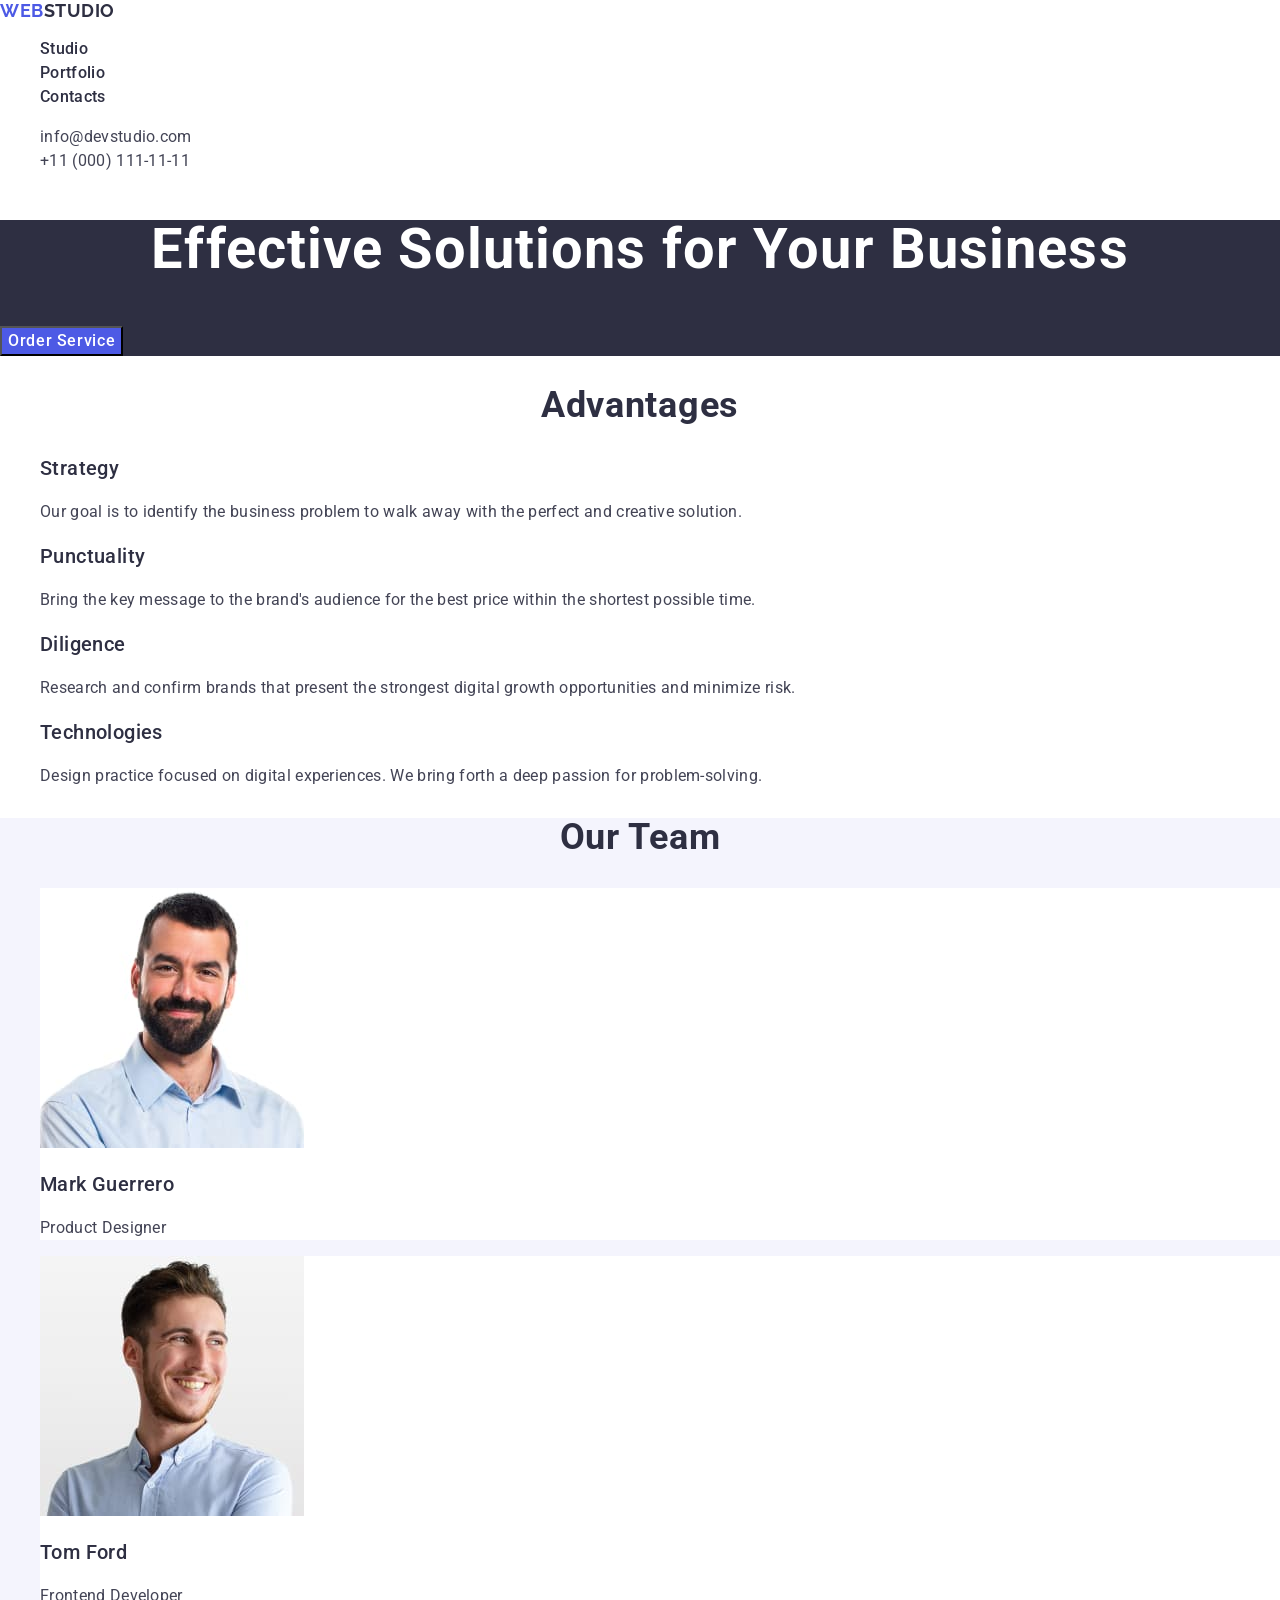
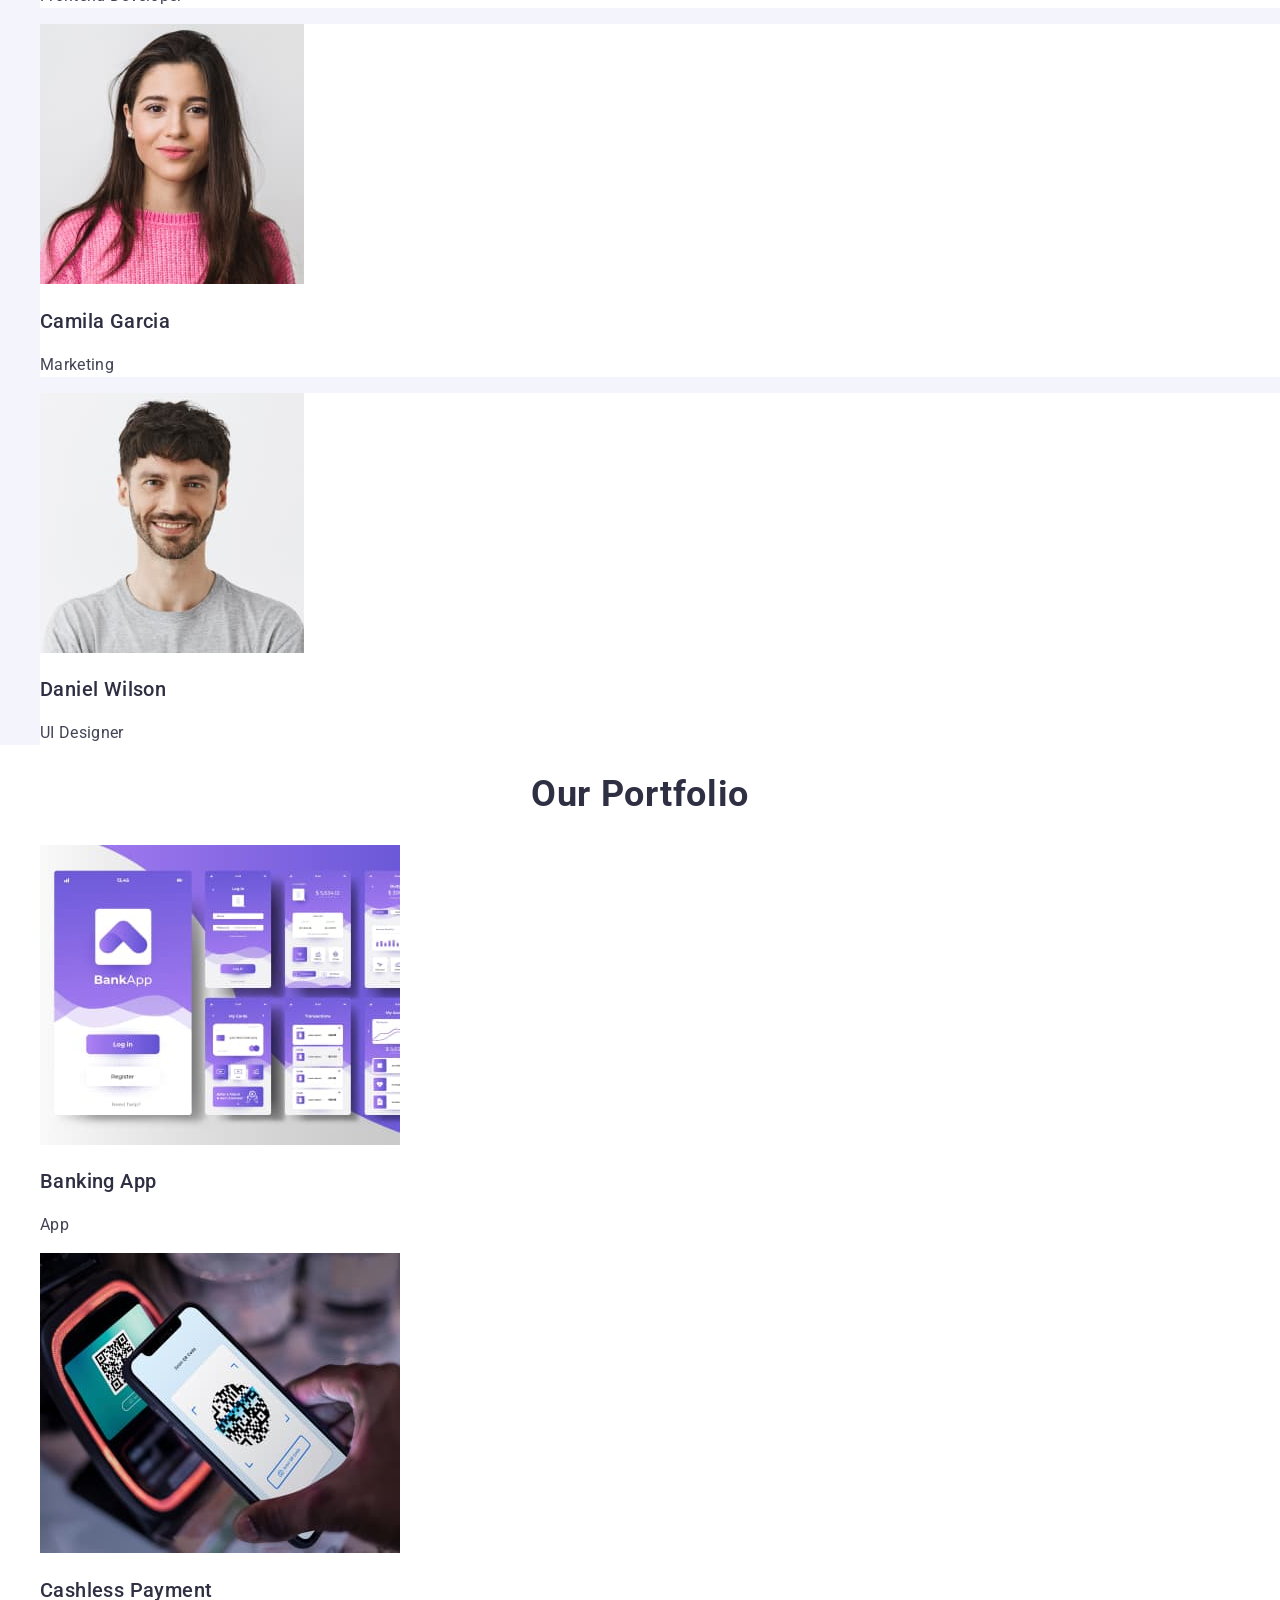
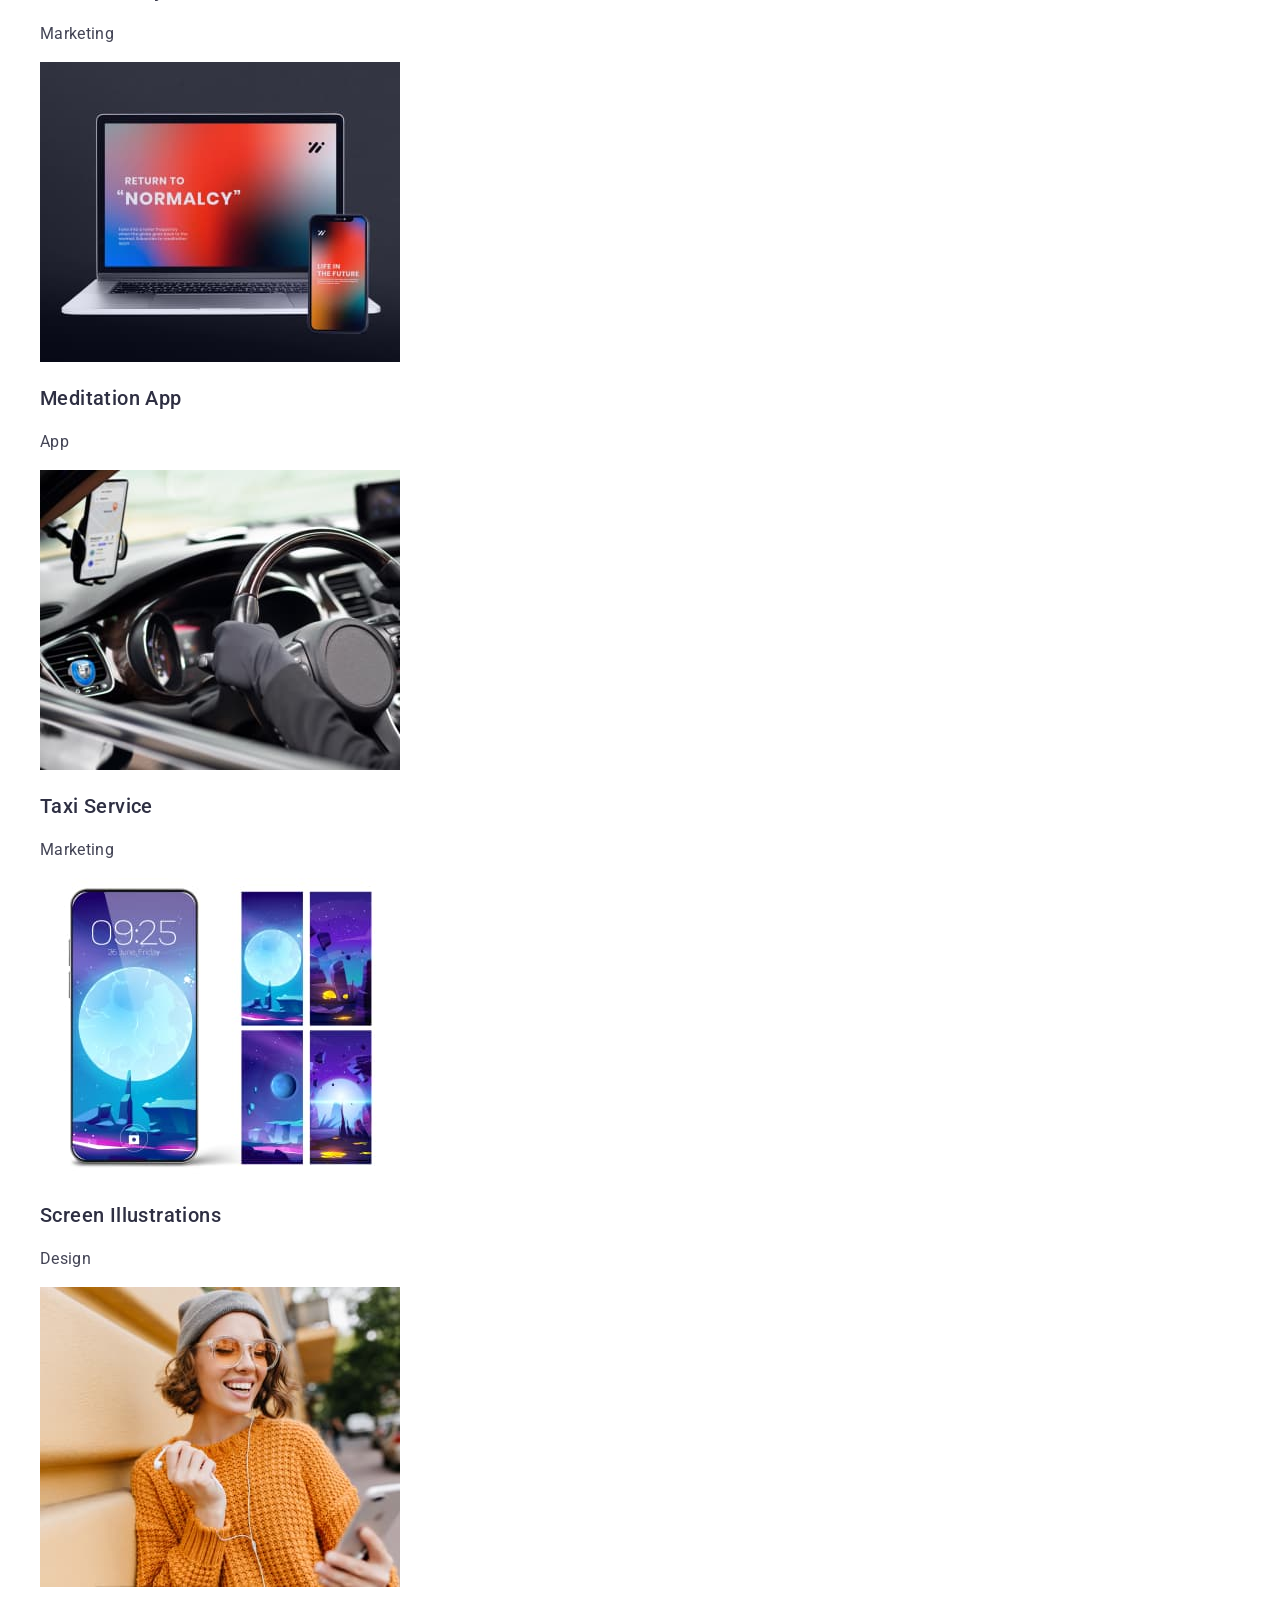
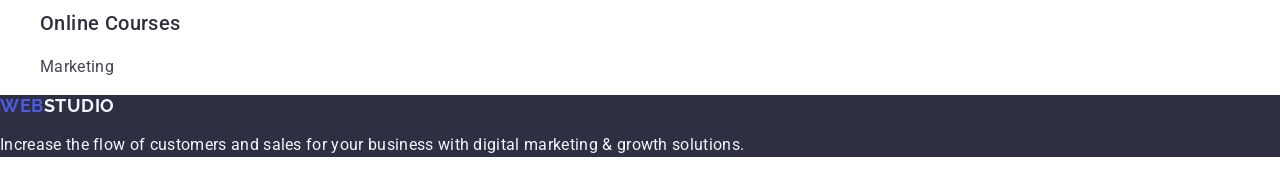
<file: index.html>
<!DOCTYPE html>
<html lang="en">
  <head>
    <meta charset="UTF-8" />
    <meta name="viewport" content="width=device-width, initial-scale=1.0" />
    <title>WebStudio</title>
    <link rel="preconnect" href="https://fonts.googleapis.com" />
    <link rel="preconnect" href="https://fonts.gstatic.com" crossorigin />
    <link
      href="https://fonts.googleapis.com/css2?family=Raleway:wght@700&family=Roboto:wght@400;500;700&family=Tangerine&display=swap"
      rel="stylesheet"
    />
    <link
      rel="stylesheet"
      href="https://cdn.jsdelivr.net/npm/modern-normalize@2.0.0/modern-normalize.min.css"
    />
    <link rel="stylesheet" href="./css/styles.css" />
  </head>
  <body>
    <!-- Header section -->
    <header>
      <nav>
        <a href="./index.html" class="logo-text"
          >Web<span class="logo-header-accent">Studio</span></a
        >
        <ul>
          <li><a href="./index.html" class="nav-item">Studio</a></li>
          <li><a href="" class="nav-item">Portfolio</a></li>
          <li><a href="" class="nav-item">Contacts</a></li>
        </ul>
      </nav>
      <address class="address">
        <ul>
          <li>
            <a href="mailto:info@devstudio.com" class="address-link"
              >info@devstudio.com</a
            >
          </li>

          <li>
            <a href="tel:+110001111111" class="address-link"
              >+11 (000) 111-11-11</a
            >
          </li>
        </ul>
      </address>
    </header>

    <!-- Unique content -->
    <main>
      <!-- Hero section -->
      <section class="hero">
        <h1 class="hero-title">Effective Solutions for Your Business</h1>
        <button type="button" class="button hero-btn">Order Service</button>
      </section>
      <!-- Advantages section -->
      <section>
        <h2 class="section-title">Advantages</h2>
        <ul>
          <li>
            <h3 class="subtitle">Strategy</h3>
            <p class="text">
              Our goal is to identify the business problem to walk away with the
              perfect and creative solution.
            </p>
          </li>
          <li>
            <h3 class="subtitle">Punctuality</h3>
            <p class="text">
              Bring the key message to the brand's audience for the best price
              within the shortest possible time.
            </p>
          </li>
          <li>
            <h3 class="subtitle">Diligence</h3>
            <p class="text">
              Research and confirm brands that present the strongest digital
              growth opportunities and minimize risk.
            </p>
          </li>
          <li>
            <h3 class="subtitle">Technologies</h3>
            <p class="text">
              Design practice focused on digital experiences. We bring forth a
              deep passion for problem-solving.
            </p>
          </li>
        </ul>
      </section>
      <section class="our-team">
        <h2 class="section-title">Our Team</h2>
        <ul>
          <li class="our-team-item">
            <img
              src="./images/mark-guerrero.jpg"
              alt="Mark Guerrero"
              width="264"
              height="260"
            />
            <h3 class="subtitle">Mark Guerrero</h3>
            <p class="text">Product Designer</p>
          </li>
          <li class="our-team-item">
            <img
              src="./images/tom-ford.jpg"
              alt="Tom Ford"
              width="264"
              height="260"
            />
            <h3 class="subtitle">Tom Ford</h3>
            <p class="text">Frontend Developer</p>
          </li>
          <li class="our-team-item">
            <img
              src="./images/camila-garcia.jpg"
              alt="Camila Garcia"
              width="264"
              height="260"
            />
            <h3 class="subtitle">Camila Garcia</h3>
            <p class="text">Marketing</p>
          </li>
          <li class="our-team-item">
            <img
              src="./images/daniel-wilson.jpg"
              alt="Daniel Wilson"
              width="264"
              height="260"
            />
            <h3 class="subtitle">Daniel Wilson</h3>
            <p class="text">UI Designer</p>
          </li>
        </ul>
      </section>
      <section>
        <h2 class="section-title">Our Portfolio</h2>
        <ul>
          <li>
            <img
              src="./images/banking-app.jpg"
              alt="Banking App"
              width="360"
              height="300"
            />
            <h3 class="subtitle">Banking App</h3>
            <p class="text">App</p>
          </li>
          <li>
            <img
              src="./images/cashless-payment.jpg"
              alt="Cashless Payment"
              width="360"
              height="300"
            />
            <h3 class="subtitle">Cashless Payment</h3>
            <p class="text">Marketing</p>
          </li>
          <li>
            <img
              src="./images/meditation-app.jpg"
              alt="Meditation App"
              width="360"
              height="300"
            />
            <h3 class="subtitle">Meditation App</h3>
            <p class="text">App</p>
          </li>
          <li>
            <img
              src="./images/taxi-service.jpg"
              alt="Taxi Service"
              width="360"
              height="300"
            />
            <h3 class="subtitle">Taxi Service</h3>
            <p class="text">Marketing</p>
          </li>
          <li>
            <img
              src="./images/screen-illustrations.jpg"
              alt="Screen Illustrations"
              width="360"
              height="300"
            />
            <h3 class="subtitle">Screen Illustrations</h3>
            <p class="text">Design</p>
          </li>
          <li>
            <img
              src="./images/online-courses.jpg"
              alt="Online Courses"
              width="360"
              height="300"
            />
            <h3 class="subtitle">Online Courses</h3>
            <p class="text">Marketing</p>
          </li>
        </ul>
      </section>
    </main>
    <!-- Footer section -->
    <footer class="footer">
      <a href="./index.html" class="logo-text"
        >Web<span class="logo-footer-accent">Studio</span></a
      >
      <p class="text">
        Increase the flow of customers and sales for your business with digital
        marketing & growth solutions.
      </p>
    </footer>
  </body>
</html>
</file>
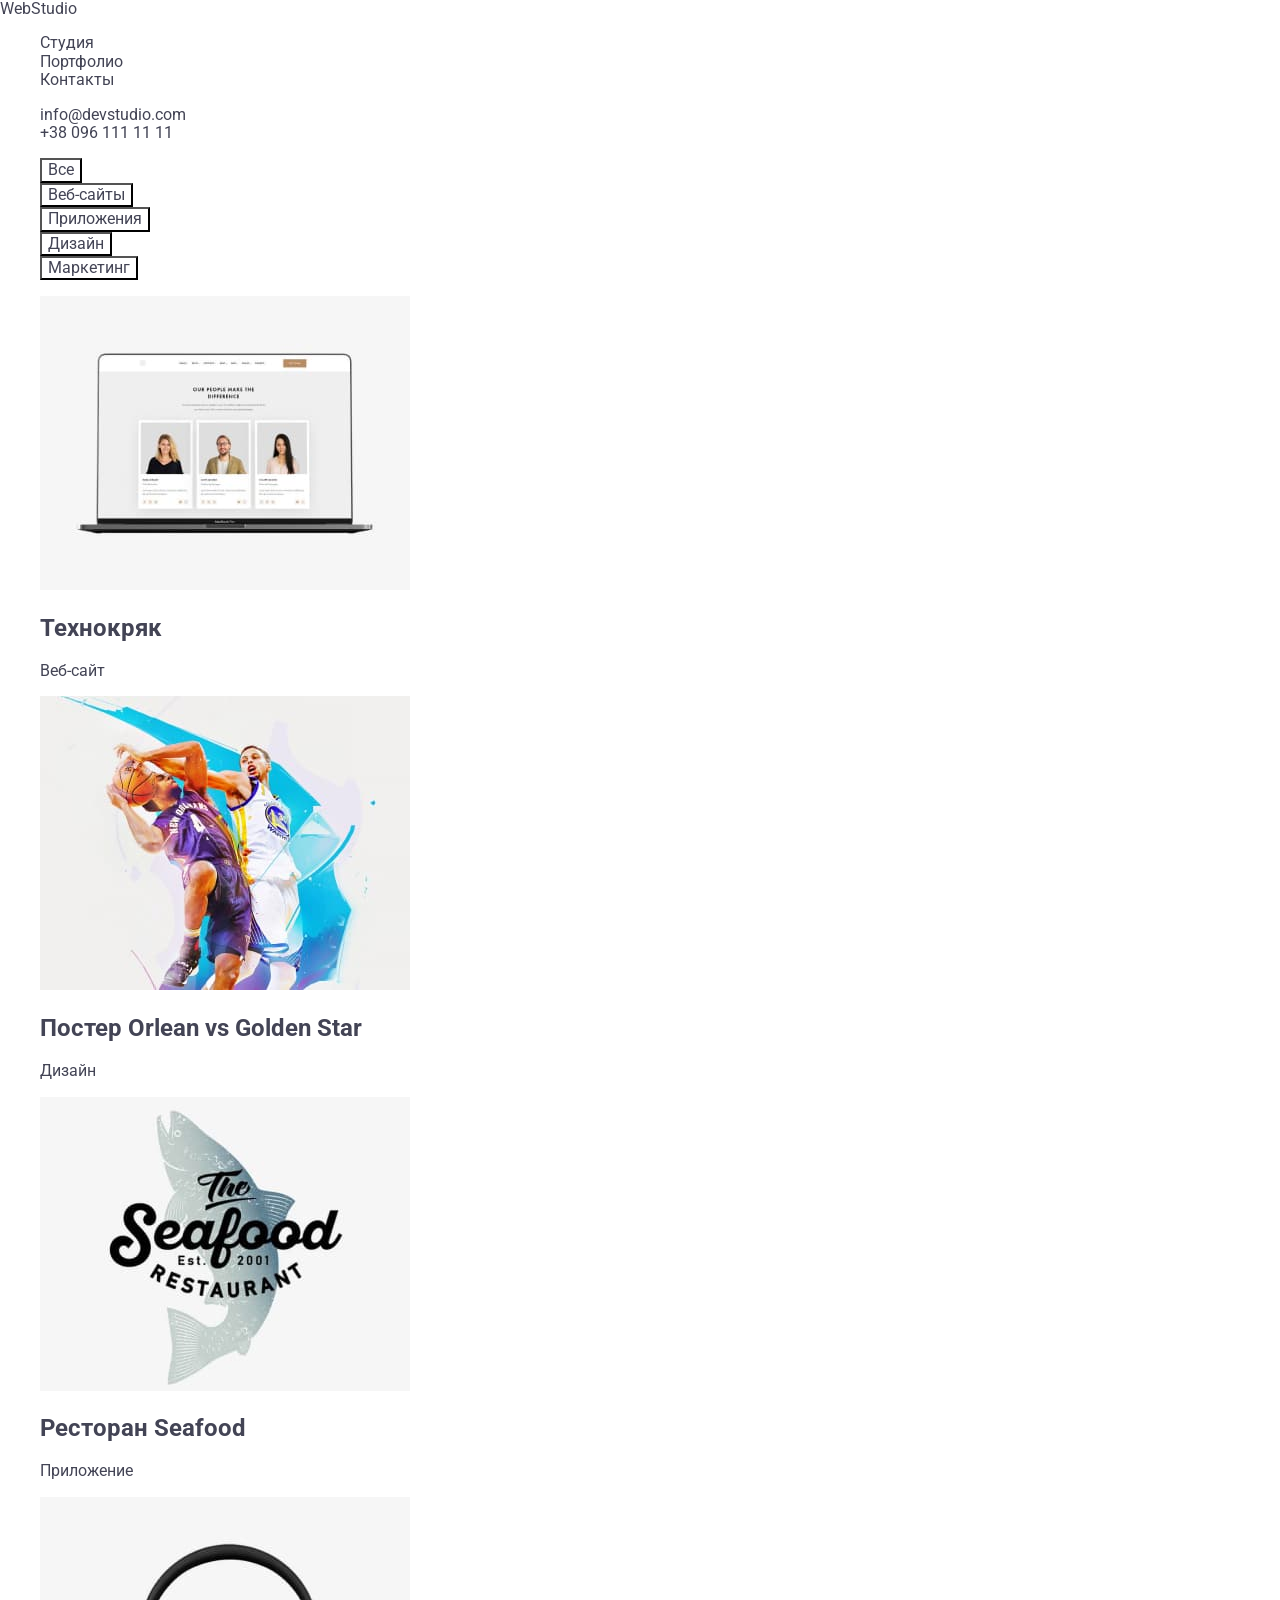
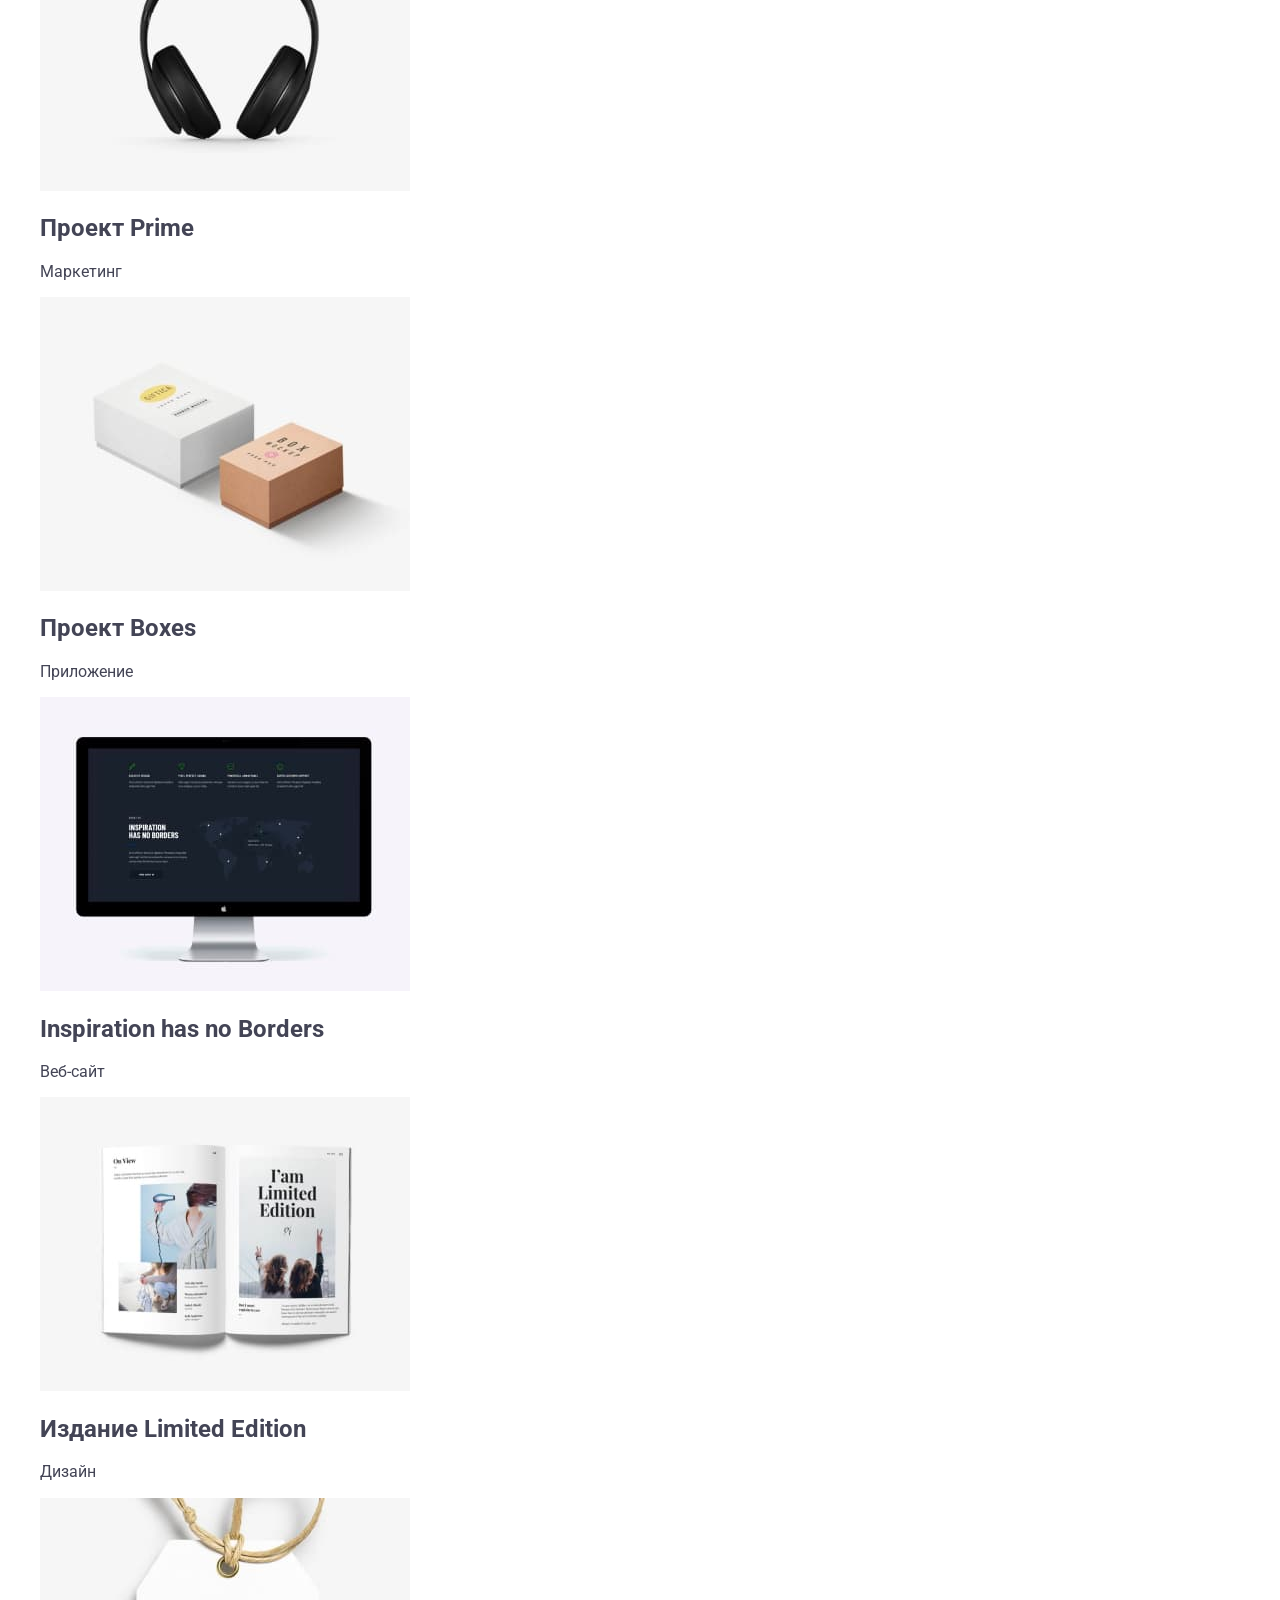
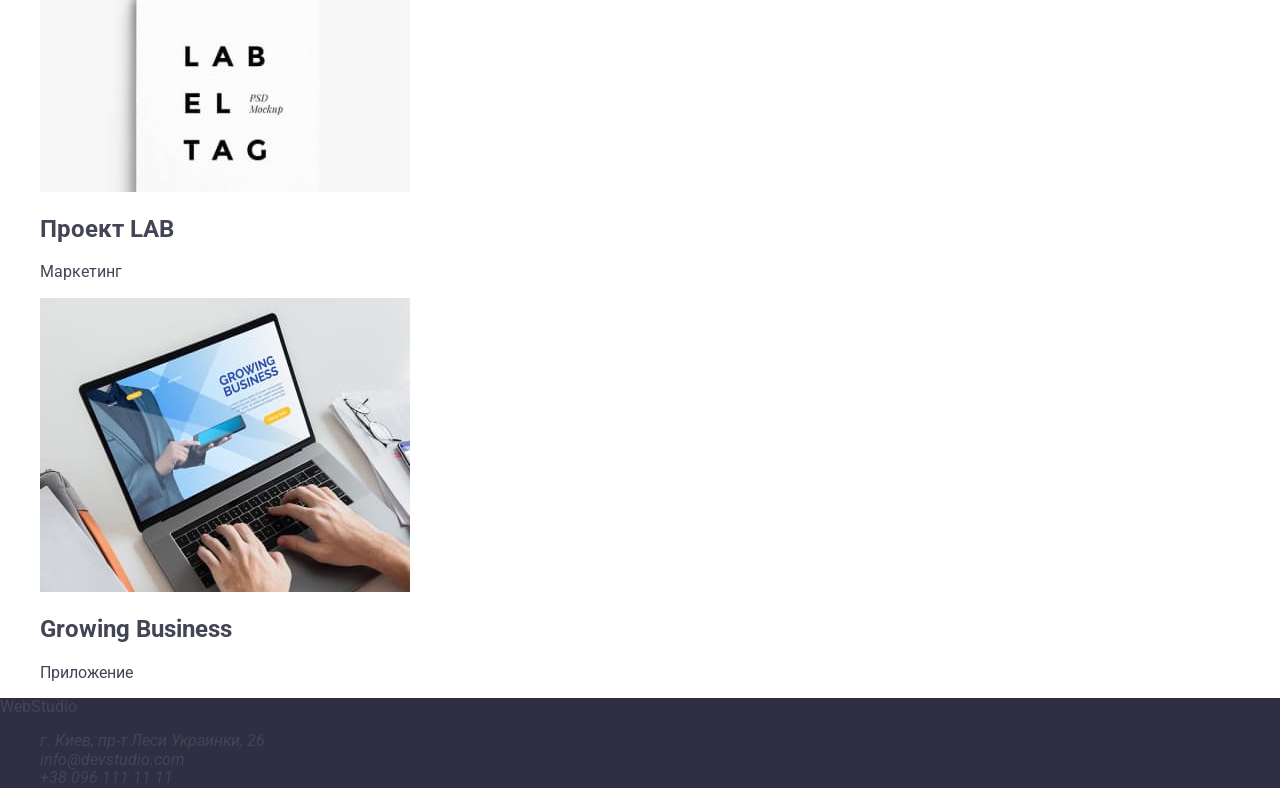
<file: portfolio.html>
<!DOCTYPE html>
<html lang="ru">
<head>
    <meta charset="UTF-8">
    <meta http-equiv="X-UA-Compatible" content="IE=edge">
    <meta name="viewport" content="width=device-width, initial-scale=1.0">
    <title>Document</title>
    <link rel="stylesheet" href="https://cdnjs.cloudflare.com/ajax/libs/modern-normalize/1.1.0/modern-normalize.min.css"
          integrity="sha512-wpPYUAdjBVSE4KJnH1VR1HeZfpl1ub8YT/NKx4PuQ5NmX2tKuGu6U/JRp5y+Y8XG2tV+wKQpNHVUX03MfMFn9Q=="
          crossorigin="anonymous" referrerpolicy="no-referrer" />
    <link rel="preconnect" href="https://fonts.googleapis.com">
    <link rel="preconnect" href="https://fonts.gstatic.com" crossorigin>
    <link href="https://fonts.googleapis.com/css2?family=Raleway:wght@700&family=Roboto:wght@400;500;700;900&display=swap"
          rel="stylesheet">
    <link rel="stylesheet" href="./css/styles.css">
</head>

<body>

    <!--Шапка сайта-->
    <header class="header">
    
        <nav>
            <a href="" class="logo  link"> <span class="logo-accent">Web</span>Studio</a>
            <ul class="site-nav list">
                <li class="site-nav-item"><a href="./index.html" class="site-nav-link link">Студия</a></li>
                <li class="site-nav-item"><a href="./portfolio.html" class="site-nav-link link current">Портфолио</a></li>
                <li class="site-nav-item"><a href="" class="site-nav-link link">Контакты</a></li>
            </ul>
        </nav>
        <ul class="contacts list">
            <li class="contacts-item"><a href="mailto:info@devstudio.com" class="contacts-link link">info@devstudio.com</a>
            </li>
            <li class="contacts-item"><a href="tel:+380961111111" class="contacts-link link">+38 096 111 11 11</a></li>
        </ul>
    </header>

    <main>

        <!--Страница портфолио-->
        <section class="portfolio">
            <h1 hidden class="portfolio-title">Портфолио</h1>
            <ul class="filter list">
                <li class="filter-item"><button type="button" class="button">Все</button></li>
                <li class="filter-item"><button type="button" class="button">Веб-сайты</button></li>
                <li class="filter-item"><button type="button" class="button">Приложения</button></li>
                <li class="filter-item"><button type="button" class="button">Дизайн</button></li>
                <li class="filter-item"><button type="button" class="button">Маркетинг</button></li>
            </ul>
        <ul class="projects list">
            <li class="projects-item">
                <a href="" class="projects-link link">
                    <img src="./images/project-1.jpg" alt="На экране MacBook Pro открыт веб-сайт. На странице участники команды: две девушки и один парень." width="370" height="294">
                    <h2 class="projects-title">Технокряк</h2>
                    <p class="projects-text">Веб-сайт</p>
                </a>
            </li>
            <li class="projects-item">
                <a href="" class="projects-link link">
                    <img src="./images/project-2.jpg" alt="Два баскетболиста в прыжке сражаются за мяч." width="370" height="294">
                    <h2 class="projects-title">Постер <span lang="en">Orlean vs Golden Star</span></h2>
                    <p class="projects-text">Дизайн</p>
                </a>
            </li>
            <li class="projects-item">
                <a href="" class="projects-link link">
                    <img src="./images/project-3.jpg" alt="Логотип ресторана в виде серой вертикально нарисованой рыбы с подписью: The Seafood restaurant." width="370" height="294">
                    <h2 class="projects-title">Ресторан <span lang="en">Seafood</span></h2>
                    <p class="projects-text">Приложение</p>
                </a>
            </li>
            <li class="projects-item">
                <a href="" class="projects-link link">
                    <img src="./images/project-4.jpg" alt="Черные беспроводные наушники." width="370" height="294">
                    <h2 class="projects-title">Проект <span lang="en">Prime</span></h2>
                    <p class="projects-text">Маркетинг</p>
                </a>
            </li>
            <li class="projects-item">
                <a href="" class="projects-link link">
                    <img src="./images/project-5.jpg" alt="Белая коробка подписаная Giftica и коричневая коробка подписаная Box." width="370" height="294">
                    <h2 class="projects-title">Проект <span lang="en">Boxes</span></h2>
                    <p class="projects-text">Приложение</p>
                </a>
            </li>
            <li class="projects-item">
                <a href="" class="projects-link link">
                    <img src="./images/project-6.jpg" alt="На Aрple мониторе открыт веб-сайт." width="370" height="294">
                    <h2 class="projects-title"><span lang="en">Inspiration has no Borders</span></h2>
                    <p class="projects-text">Веб-сайт</p>
                </a>
            </li>
            <li class="projects-item">
                <a href="" class="projects-link link">
                    <img src="./images/project-7.jpg" alt="Открытый журнал на странице с надписью I am limited Edition." width="370" height="294">
                    <h2 class="projects-title">Издание <span lang="en">Limited Edition</span></h2>
                    <p class="projects-text">Дизайн</p>
                </a>
            </li>
            <li class="projects-item">
                <a href="" class="projects-link link">
                    <img src="./images/project-8.jpg" alt="Белый ценник с подписью Lable tag." width="370" height="294">
                    <h2 class="projects-title">Проект <span lang="en">LAB</span></h2>
                    <p class="projects-text">Маркетинг</p>
                </a>
            </li>
            <li class="projects-item">
                <a href="" class="projects-link link">
                    <img src="./images/project-9.jpg" alt="Две руки на клавиатуре ноут-бука, на экране которого открыто преложение Growing Business." width="370" height="294">
                    <h2 class="projects-title"><span lang="en">Growing Business</span></h2>
                    <p class="projects-text">Приложение</p>
                </a>
            </li>
        </ul>

        </section>
        
        
    </main>

        <!--Футер-->
    <footer class="footer">
        <a href="" class="logo link"> <span class="logo-accent">Web</span><span class="logo-accent-white">Studio</span></a>
        <address class="adress">
            <ul class="adress-list list">
                <li class="adress-item office">г. Киев, пр-т Леси Украинки, 26</li>
                <li class="adress-item"><a href="mailto:info@devstudio.com" class="link">info@devstudio.com</a>
                </li>
                <li class="adress-item"><a href="tel:+380961111111" class="link">+38 096 111 11 11</a></li>
            </ul>
        </address>
    </footer>
  
</body>
</html>
</file>
<file: css/styles.css>
body {
    font-family: 'Roboto', sans-serif;
    color: #434455;
    background-color: #FFFFFF;
}
ul,
ol {
    list-style-type: none;
}
    
a {
    color: currentColor;
    text-decoration: none;
}

button {
    font-family: inherit;
    color: currentColor;
    background-color: transparent;
    cursor: pointer;
}
.logo-text {
    font-family: "Raleway", sans-serif;
    color: #4D5AE5;
    font-size: 18px;
    line-height: 1.17;
    letter-spacing: 0.03em;
    font-weight: 700;
    text-transform: uppercase;

}
.logo-header-accent {
    color: #2E2F42;
}
.logo-footer-accent {
    color: #F4F4FD;
}
.nav-item,
.section-title,
.subtitle {
    color: #2E2F42;
}
.section-title {
    font-size: 36px;
    line-height: 1.11;
    text-align: center;
    letter-spacing: 0.02em;
    text-transform: capitalize;
}
.nav-item {
    font-size: 16px;
        line-height: 1.5;
        font-weight: 500;
        letter-spacing: 0.02em;
}
.nav-item:hover, .nav-item:focus, .nav-item:active, .address-link
 {
    color: #404BBF;
}
.address {
    font-style: normal
}
.address-link {
    color: #434455;
        font-size: 16px;
        line-height: 1.5;
        letter-spacing: 0.02em;
}
.address-link:hover, .address-link:focus, .address-link:active {
    color: #404BBF;
}
.hero {
    background-color: #2E2F42;
}
.hero-title {
    color: #FFFFFF;
    color: var(--WHITE, #FFF);
        text-align: center;
        font-size: 56px;
        font-weight: 700;
        line-height: 1.07;
        letter-spacing: 0.02em;
}
.hero-btn {
    background-color: #4D5AE5;
    color: #FFF;
        font-size: 16px;
        font-weight: 500;
        line-height: 1.5;
        letter-spacing: 0.04em;
}
 .hero-btn:hover, .hero-btn:focus, .hero-btn:active {
    background-color: #404BBF; 
}
.subtitle {
        font-size: 20px;
        font-weight: 500;
        line-height: 1.2;
        letter-spacing: 0.02em;
}
.text {
    /* font-family: "Raleway", sans-serif; */
        font-size: 16px;
        font-style: normal;
        font-weight: 400;
        line-height: 1.5;
        letter-spacing: 0.02em;
}
.our-team {
    background-color: #F4F4FD;
}
.our-team-item {
    background-color: #FFFFFF;
}
.footer {
    background-color: #2E2F42;
}
.footer>.text {
    color: #F4F4FD;
}
</file>
